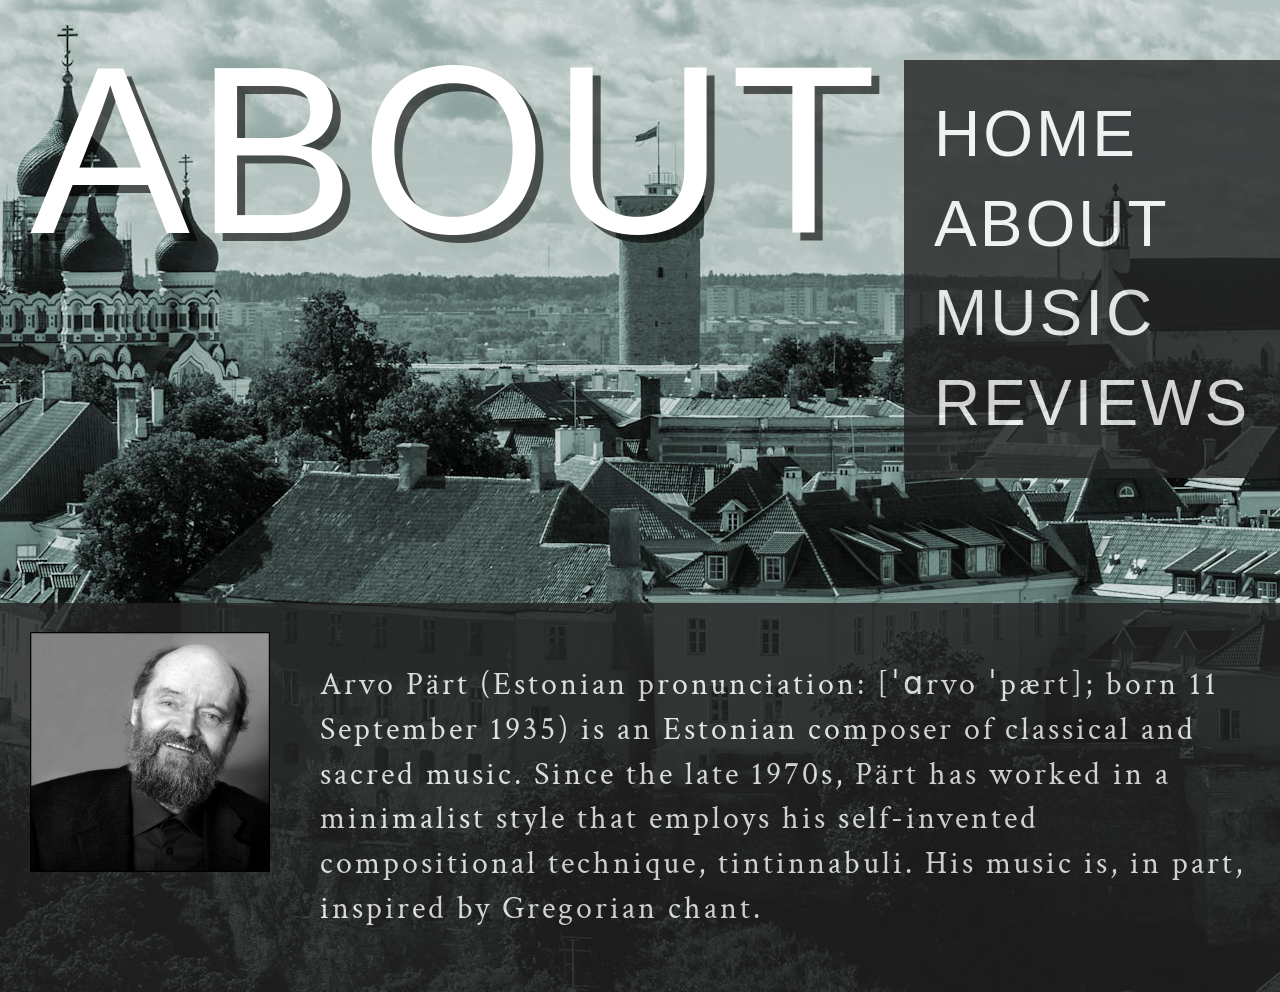
<file: about.html>
<!DOCTYPE html>
<html>
<head>
    <meta charset="utf-8">
    <title>ARVO PÄRT | ABOUT</title>
    <link rel="stylesheet" href="css/base.css">
    <link rel="stylesheet" href="css/style.css">
    <link href='http://fonts.googleapis.com/css?family=Crimson+Text:400,700italic' rel='stylesheet' type='text/css'>
    <link rel="stylesheet" href="https://maxcdn.bootstrapcdn.com/font-awesome/4.4.0/css/font-awesome.min.css">
</head>
<body>
    <main>
        <div class="title">
            <div id="title">ABOUT</div>
        </div>
        <div class="menu">
            <nav>
                <ul>
                    <li><a href="index.html">HOME</a></li>
                    <li><a href="about.html">ABOUT</a></li>
                    <li><a href="music.html">MUSIC</a></li>
                    <li><a href="reviews.html">REVIEWS</a></li>
                </ul>
            </nav>
        </div>
        <div><img id="img" src="img/arvo_part.JPG" alt="Image of Arvo Pärt"></div>
        <h1 id="padding">Arvo Pärt (Estonian pronunciation: [ˈɑrvo ˈpært]; born 11 September 1935) is an
            Estonian composer of classical and sacred music. Since the late 1970s, Pärt has worked in a minimalist style that employs
            his self-invented compositional technique, tintinnabuli. His music is, in part, inspired by Gregorian chant.</h1>
    </main>
</body>
</html>
</file>
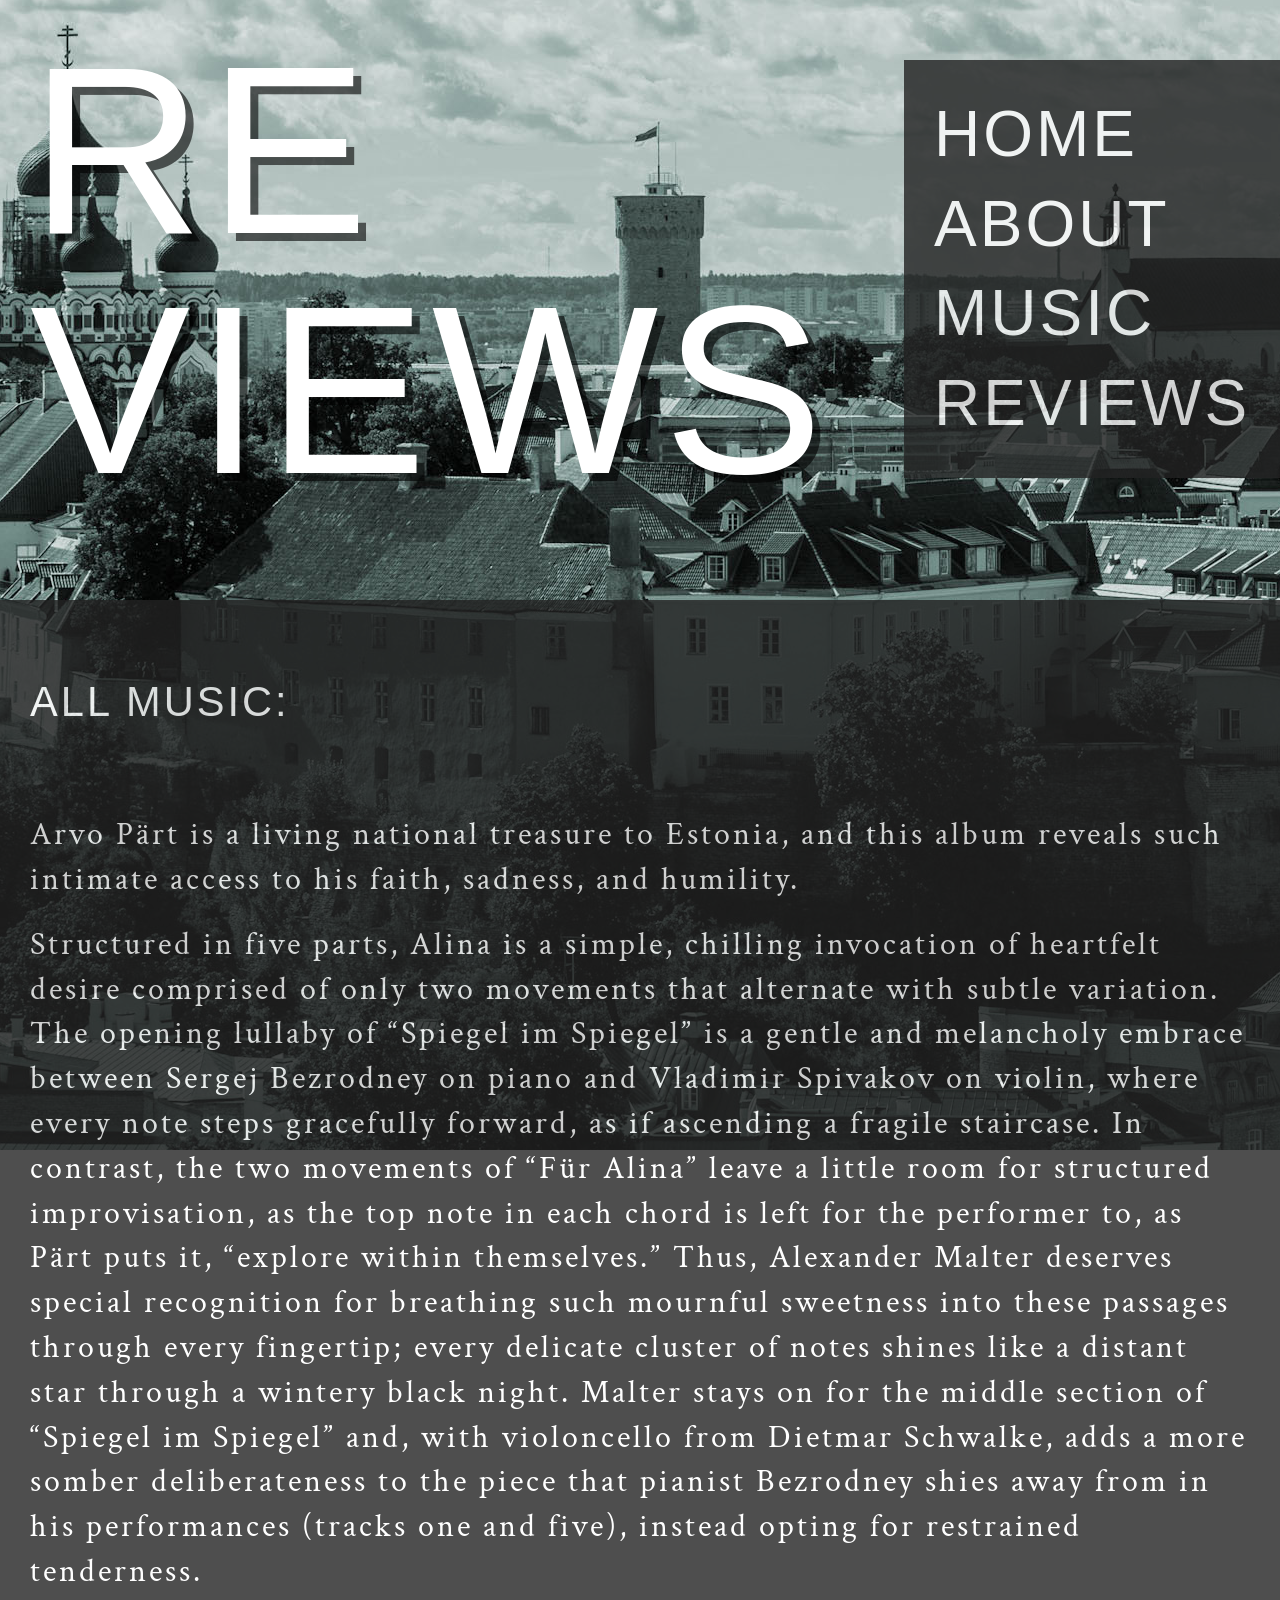
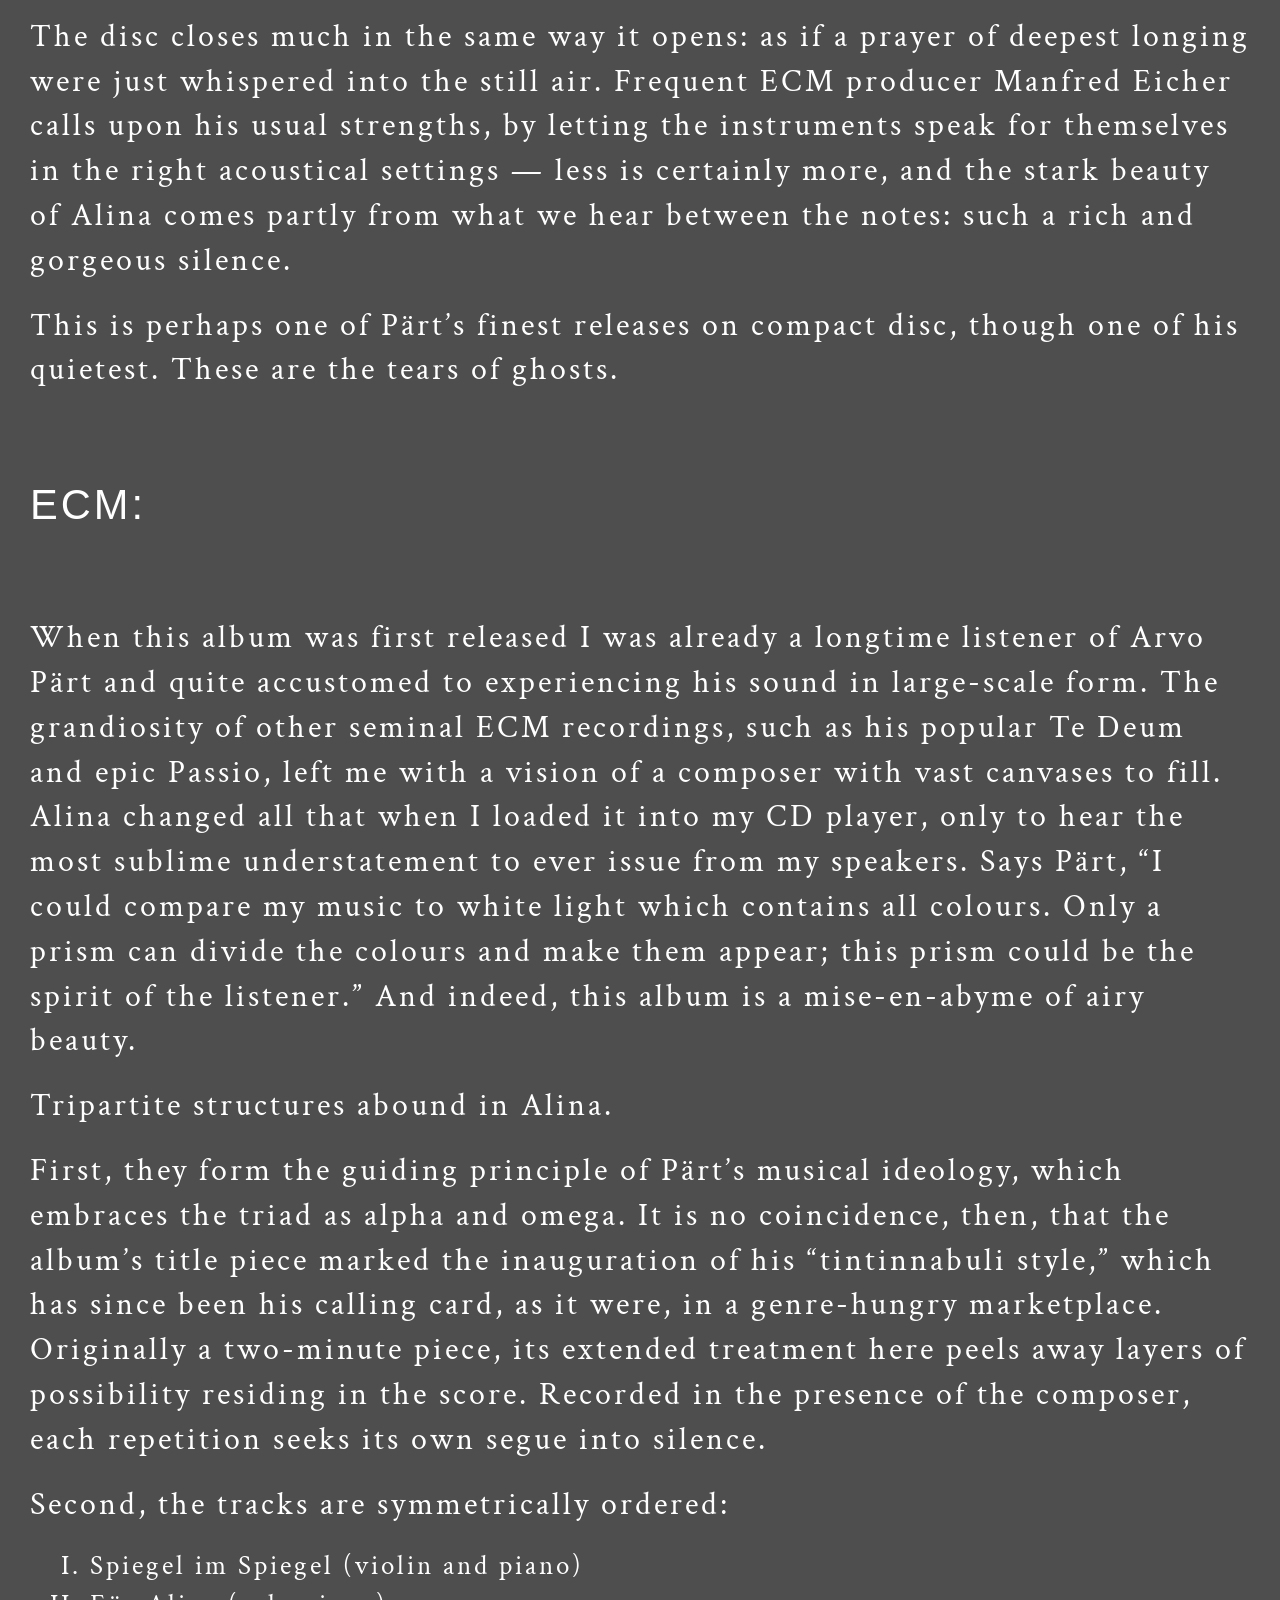
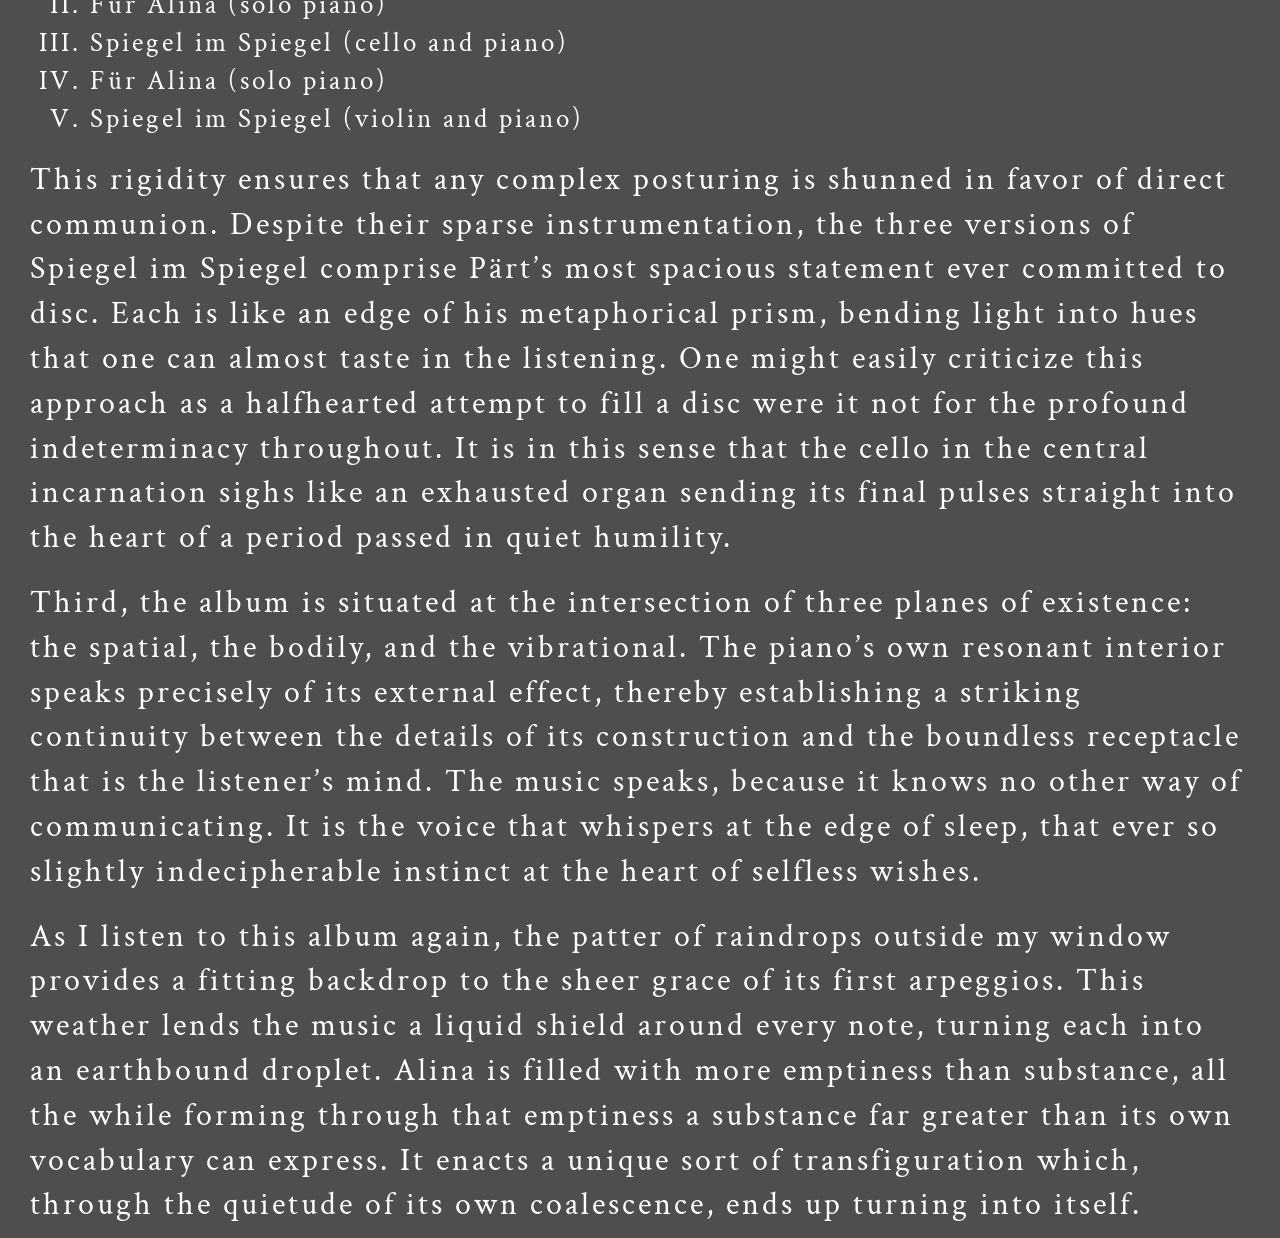
<file: reviews.html>
<!DOCTYPE html>
<html>
<head>
	<meta charset="utf-8">
	<title>ARVO PÄRT | REVIEWS</title>
	<link rel="stylesheet" href="css/base.css">
	<link rel="stylesheet" href="css/style.css">
    <link href='http://fonts.googleapis.com/css?family=Crimson+Text:400,700italic' rel='stylesheet' type='text/css'>
    <link rel="stylesheet" href="https://maxcdn.bootstrapcdn.com/font-awesome/4.4.0/css/font-awesome.min.css">
</head>
<body>
    <main>
        <div class="title">
            <div id="title">RE VIEWS</div>
        </div>
        <div class="menu">
            <nav>
                <ul>
                    <li><a href="index.html">HOME</a></li>
                    <li><a href="about.html">ABOUT</a></li>
                    <li><a href="music.html">MUSIC</a></li>
                    <li><a href="reviews.html">REVIEWS</a></li>
                </ul>
            </nav>
        </div>
        <h1><strong>ALL MUSIC:</strong></h1>
        <p>Arvo Pärt is a living national treasure to Estonia, and this album reveals such intimate access to his faith, sadness, and humility.</p>
        <p>Structured in five parts, Alina is a simple, chilling invocation of heartfelt desire comprised of only two movements that alternate with subtle variation. The opening lullaby of “Spiegel im Spiegel” is a gentle and melancholy embrace between Sergej Bezrodney on piano and Vladimir Spivakov on violin, where every note steps gracefully forward, as if ascending a fragile staircase. In contrast, the two movements of “Für Alina” leave a little room for structured improvisation, as the top note in each chord is left for the performer to, as Pärt puts it, “explore within themselves.” Thus, Alexander Malter deserves special recognition for breathing such mournful sweetness into these passages through every fingertip; every delicate cluster of notes shines like a distant star through a wintery black night. Malter stays on for the middle section of “Spiegel im Spiegel” and, with violoncello from Dietmar Schwalke, adds a more somber deliberateness to the piece that pianist Bezrodney shies away from in his performances (tracks one and five), instead opting for restrained tenderness.</p>
        <p>The disc closes much in the same way it opens: as if a prayer of deepest longing were just whispered into the still air. Frequent ECM producer Manfred Eicher calls upon his usual strengths, by letting the instruments speak for themselves in the right acoustical settings — less is certainly more, and the stark beauty of Alina comes partly from what we hear between the notes: such a rich and gorgeous silence.</p>
        <p>This is perhaps one of Pärt’s finest releases on compact disc, though one of his quietest. These are the tears of ghosts.</p>
        <h1><strong>ECM:</strong></h1>
        <p>When this album was first released I was already a longtime listener of Arvo Pärt and quite accustomed to experiencing his sound in large-scale form. The grandiosity of other seminal ECM recordings, such as his popular Te Deum and epic Passio, left me with a vision of a composer with vast canvases to fill. Alina changed all that when I loaded it into my CD player, only to hear the most sublime understatement to ever issue from my speakers. Says Pärt, “I could compare my music to white light which contains all colours. Only a prism can divide the colours and make them appear; this prism could be the spirit of the listener.” And indeed, this album is a mise-en-abyme of airy beauty.

        <p>Tripartite structures abound in Alina.</p>

        <p>First, they form the guiding principle of Pärt’s musical ideology, which embraces the triad as alpha and omega. It is no coincidence, then, that the album’s title piece marked the inauguration of his “tintinnabuli style,” which has since been his calling card, as it were, in a genre-hungry marketplace. Originally a two-minute piece, its extended treatment here peels away layers of possibility residing in the score. Recorded in the presence of the composer, each repetition seeks its own segue into silence.</p>

        <p>Second, the tracks are symmetrically ordered:</p>

        <ol>
            <li>Spiegel im Spiegel (violin and piano)</li>
            <li>Für Alina (solo piano)</li>
            <li>Spiegel im Spiegel (cello and piano)</li>
            <li>Für Alina (solo piano)</li>
            <li>Spiegel im Spiegel (violin and piano)</li>
        </ol>

        <p>This rigidity ensures that any complex posturing is shunned in favor of direct communion. Despite their sparse instrumentation, the three versions of Spiegel im Spiegel comprise Pärt’s most spacious statement ever committed to disc. Each is like an edge of his metaphorical prism, bending light into hues that one can almost taste in the listening. One might easily criticize this approach as a halfhearted attempt to fill a disc were it not for the profound indeterminacy throughout. It is in this sense that the cello in the central incarnation sighs like an exhausted organ sending its final pulses straight into the heart of a period passed in quiet humility.</p>

        <p>Third, the album is situated at the intersection of three planes of existence: the spatial, the bodily, and the vibrational. The piano’s own resonant interior speaks precisely of its external effect, thereby establishing a striking continuity between the details of its construction and the boundless receptacle that is the listener’s mind. The music speaks, because it knows no other way of communicating. It is the voice that whispers at the edge of sleep, that ever so slightly indecipherable instinct at the heart of selfless wishes.</p>

        <p>As I listen to this album again, the patter of raindrops outside my window provides a fitting backdrop to the sheer grace of its first arpeggios. This weather lends the music a liquid shield around every note, turning each into an earthbound droplet. Alina is filled with more emptiness than substance, all the while forming through that emptiness a substance far greater than its own vocabulary can express. It enacts a unique sort of transfiguration which, through the quietude of its own coalescence, ends up turning into itself.</p>
    </main>
</body>
</html>
</file>
<file: css/base.css>
/* http://meyerweb.com/eric/tools/css/reset/
   v2.0 | 20110126
   License: none (public domain)
*/

html, body, div, span, applet, object, iframe,
h1, h2, h3, h4, h5, h6, p, blockquote, pre,
a, abbr, acronym, address, big, cite, code,
del, dfn, em, img, ins, kbd, q, s, samp,
small, strike, strong, sub, sup, tt, var,
b, u, i, center,
dl, dt, dd, ol, ul, li,
fieldset, form, label, legend,
table, caption, tbody, tfoot, thead, tr, th, td,
article, aside, canvas, details, embed,
figure, figcaption, footer, header, hgroup,
menu, nav, output, ruby, section, summary,
time, mark, audio, video {
   margin: 0;
   padding: 0;
   border: 0;
   font-size: 100%;
   font: inherit;
   vertical-align: baseline;
}
/* HTML5 display-role reset for older browsers */
article, aside, details, figcaption, figure,
footer, header, hgroup, menu, nav, section {
   display: block;
}
body {
   line-height: 1;
}
ol, ul {
   list-style: none;
}
blockquote, q {
   quotes: none;
}
blockquote:before, blockquote:after,
q:before, q:after {
   content: '';
   content: none;
}
table {
   border-collapse: collapse;
   border-spacing: 0;
}
</file>
<file: css/style.css>
/* http://meyerweb.com/eric/tools/css/reset/
   v2.0 | 20110126
   License: none (public domain)
*/
html, body, div, span, applet, object, iframe,
h1, h2, h3, h4, h5, h6, p, blockquote, pre,
a, abbr, acronym, address, big, cite, code,
del, dfn, em, img, ins, kbd, q, s, samp,
small, strike, strong, sub, sup, tt, var,
b, u, i, center,
dl, dt, dd, ol, ul, li,
fieldset, form, label, legend,
table, caption, tbody, tfoot, thead, tr, th, td,
article, aside, canvas, details, embed,
figure, figcaption, footer, header, hgroup,
menu, nav, output, ruby, section, summary,
time, mark, audio, video {
  margin: 0;
  padding: 0;
  border: 0;
  font-size: 100%;
  font: inherit;
  vertical-align: baseline;
}

/* HTML5 display-role reset for older browsers */
article, aside, details, figcaption, figure,
footer, header, hgroup, menu, nav, section {
  display: block;
}

body {
  line-height: 1;
}

ol, ul {
  list-style: none;
}

blockquote, q {
  quotes: none;
}

blockquote:before, blockquote:after,
q:before, q:after {
  content: '';
  content: none;
}

table {
  border-collapse: collapse;
  border-spacing: 0;
}

/* ------------------------------------------------------------------------------ *\
   BORDER RADIUS
\* ------------------------------------------------------------------------------ */
/* ------------------------------------------------------------------------------ *\
   TRANSITION
\* ------------------------------------------------------------------------------ */
/* ------------------------------------------------------------------------------ *\
   BOX SHADOW
\* ------------------------------------------------------------------------------ */
/* ------------------------------------------------------------------------------ *\
   LINEAR GRADIENT

   Author: Dan Cederholm
\* ------------------------------------------------------------------------------ */
html {
  background: url(../img/tallin.jpg) no-repeat center center fixed;
  width: 100%;
}

.title {
  color: white;
  font-family: Helvetica, sans-serif;
  font-size: 15em;
  text-shadow: 8px 8px rgba(0, 0, 0, 0.6);
  float: left;
  width: 60%;
  padding: 30px;
  margin-bottom: 60px;
  letter-spacing: 5px;
}

span {
  letter-spacing: 13px;
}

.menu {
  color: white;
  font-family: Helvetica, sans-serif;
  font-size: 4em;
  line-height: 1.4em;
  letter-spacing: 3px;
  text-align: left;
  padding: 30px 90px 30px 30px;
  margin: 60px 0;
  background: #222222;
  opacity: 0.8;
  float: right;
  width: 20%;
}

a {
  text-decoration: none;
  color: white;
}

a:hover {
  color: #222222;
  background-color: white;
}

#img {
  max-width: 240px;
  position: relative;
  top: 17em;
  left: 30px;
  padding-right: 30px;
  z-index: 30;
}

h1 {
  color: white;
  font-family: "Crimson Text", serif;
  font-size: 2em;
  background: #222222;
  padding: 60px 30px;
  line-height: 1.4em;
  letter-spacing: 3px;
  clear: both;
  opacity: 0.8;
}

#padding {
  padding-left: 320px;
}

em {
  padding-right: 20px;
}

strong {
  font-family: Helvetica, sans-serif;
  line-height: 2em;
  font-size: 1.3em;
}

p {
  color: white;
  font-family: "Crimson Text", serif;
  font-size: 2em;
  background: #222222;
  padding: 10px 30px;
  line-height: 1.4em;
  letter-spacing: 3px;
  clear: both;
  opacity: 0.8;
}

ol {
  color: white;
  font-family: "Crimson Text", serif;
  font-size: 1.7em;
  background: #222222;
  padding: 10px 90px;
  line-height: 1.4em;
  letter-spacing: 3px;
  clear: both;
  opacity: 0.8;
  list-style: upper-roman;
}
</file>
